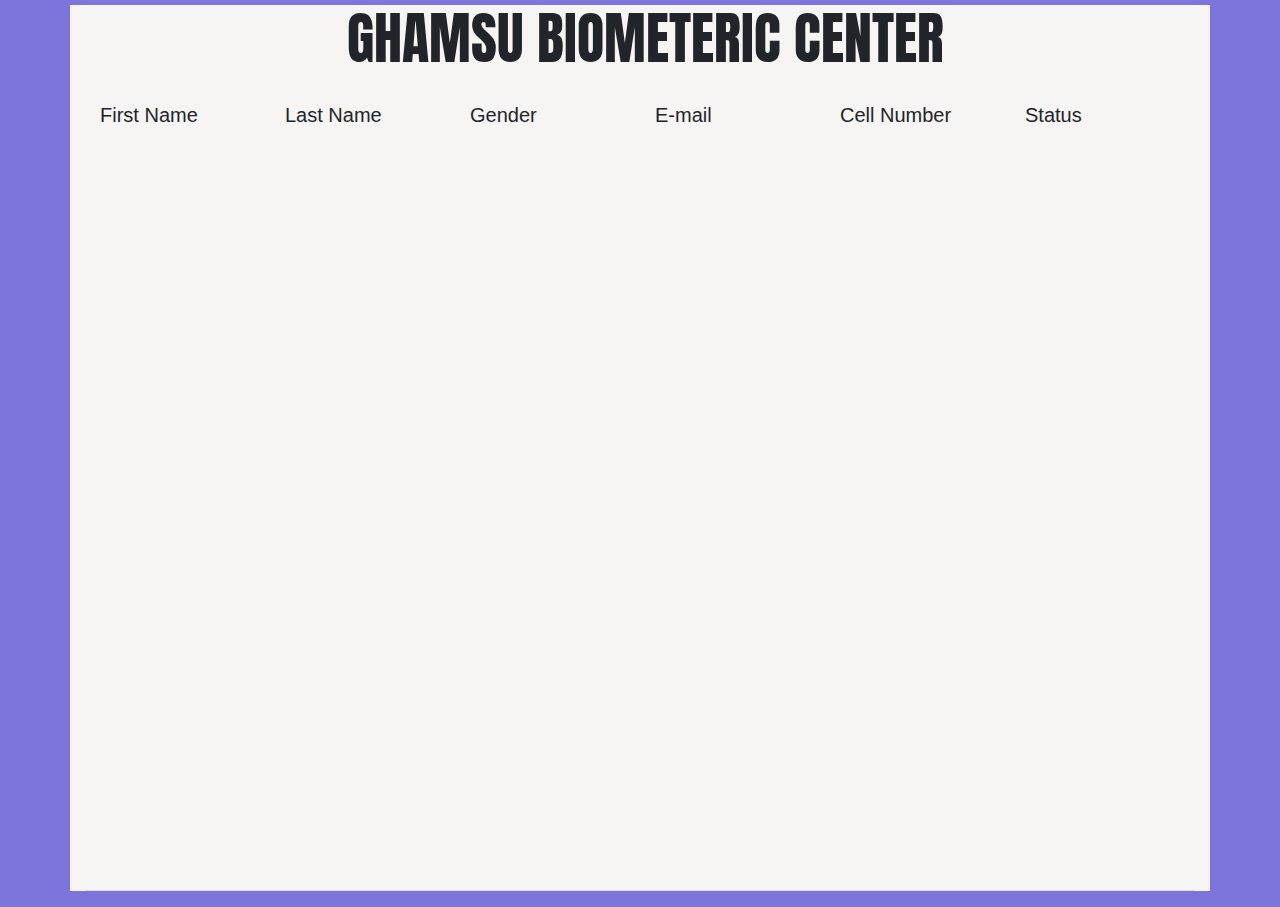
<file: GHAMSU/index.html>
<!DOCTYPE html>
<html>

<head>
    <link href="css/bootstrap.css" rel="stylesheet" type="text/css">
    <link href="css/font.css" rel="stylesheet" type="text/css">
    <script src="js/Bootstrapjquery.js"></script>
    <script src="js/Propper.js"></script>
    <script src="js/bootstrap.js"></script>

    <link href="css/style.css" rel="stylesheet" type="text/css">
    <link href="https://fonts.googleapis.com/css?family=Anton&display=swap" rel="stylesheet">
    <meta name="viewport" content="width=device-width, initial-scale=1">
    <title> BIOMETRIC PAGE </title>

    <style>

    </style>
</head>

<body>
    <div class="container head_main ">
        <div class="container-fluid head_bar display-4 ">
            <p>GHAMSU BIOMETERIC CENTER</p>
        </div>

        <div class="container-fluid head_body">
            <div class="row">
                <div class="col-md-2"> First Name </div>
                <div class="col-md-2"> Last Name </div>
                <div class="col-md-2"> Gender </div>
                <div class="col-md-2"> E-mail </div>
                <div class="col-md-2"> Cell Number </div>
                <div class="col-md-2"> Status </div>
            </div>
        </div>
        <hr/>
    </div>


</body>

</html>
</file>
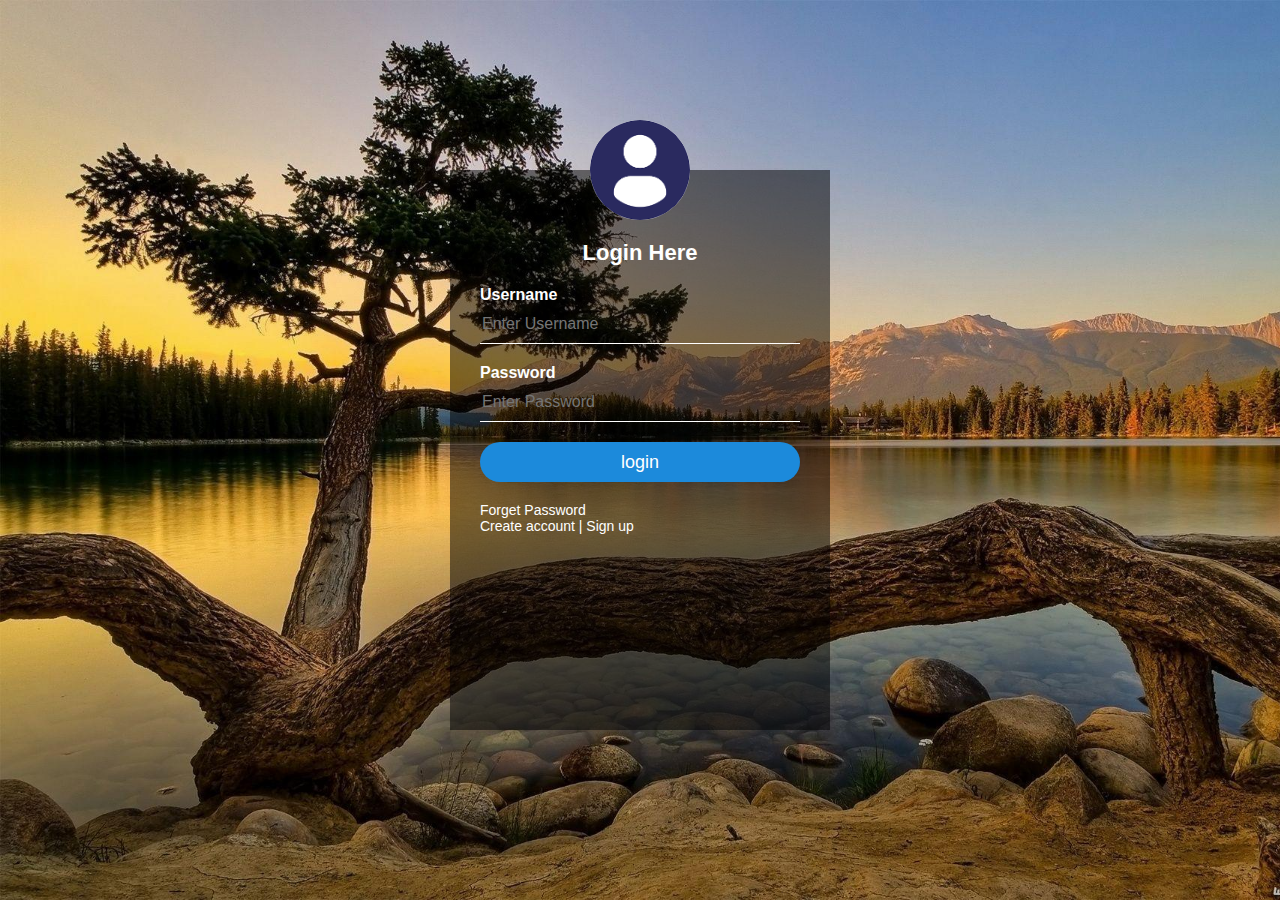
<file: LoginPage/index.html>
<DOCTYPE html>
<html> 
   <head>
     <title> Login Page </title>
	 <link rel="stylesheet" type="text/css" href="stylesheet.css" >
	 
   </head>
   <body>

     <div class="LoginBox">
	    <img src="images/login.png" alt="Login here" class="profile"/>
		
		<h1>Login Here </h1>
		<form>
		   <p> Username </p>
		   <input type="text" name="Username" placeholder="Enter Username" />
		   
		   <p> Password </p>
		   <input type="password" name="password" placeholder="Enter Password" />
		   
		   <input type="submit" name="psubmit" value="login"/>
		   <a href="#"> Forget Password </a>  <br />
		    <a href="forms.html"> Create account | Sign up </a>
		</form>
	 </div>
   </body>
   </html>
</file>
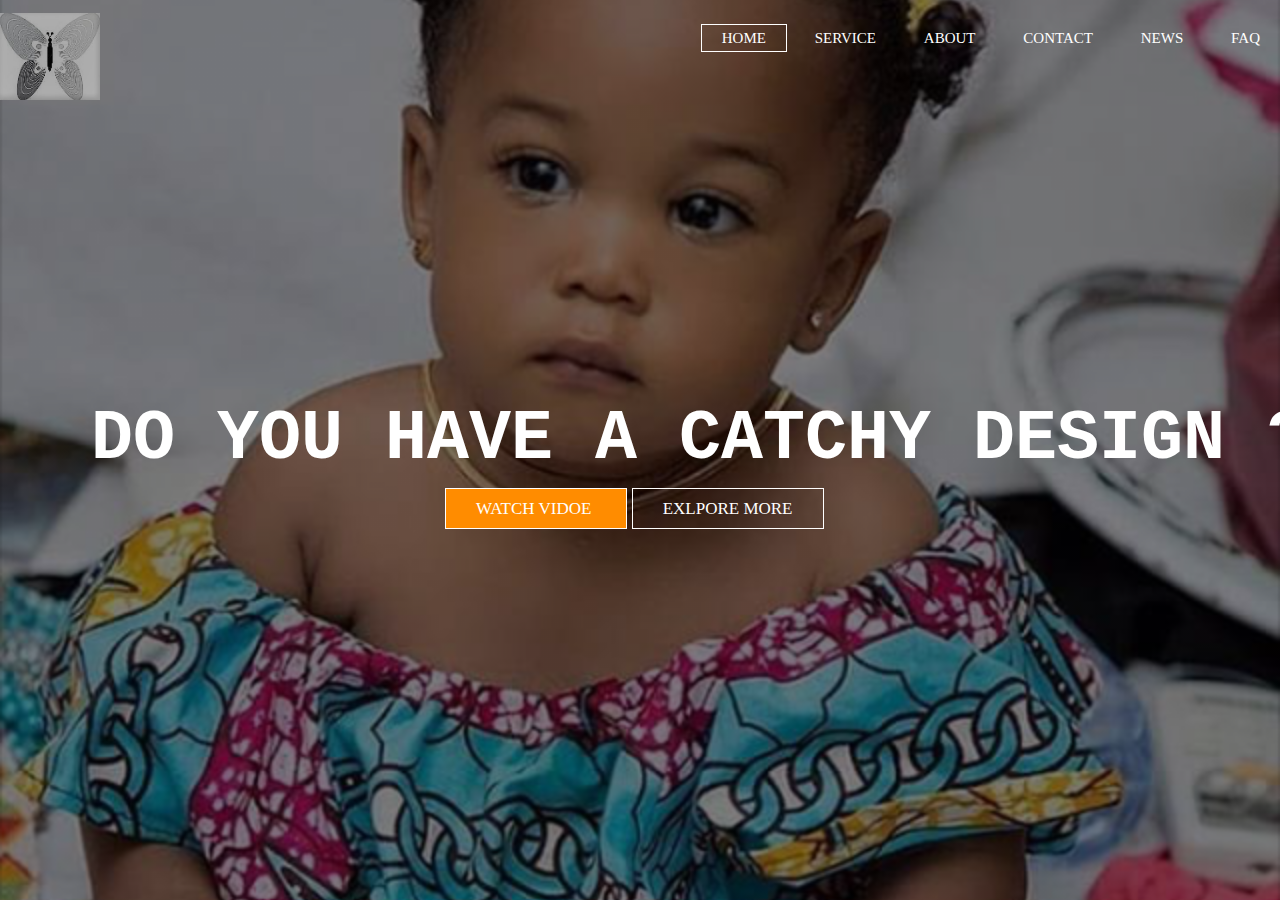
<file: Webpage/index.html>
<!DOCTYPE html>
<html>
 <head>
    <title> Webpage | Homepage </title>
	<link rel="stylesheet" href="style.css" type="text/css" />
 </head>
 <body>
	<header> 
	  
	   <div class="navbar" >
	       <div id="logo" >
	         <img src="images/butterfly1.jpg" alt="logo" />  
	       </div>
	   
	     <ul class="row">
		   <li class="active" > <a href="#" > HOME </a> </li>
		   <li class="active1"> <a href="#" > SERVICE </a> </li>
		   <li class="active1"> <a href="#" > ABOUT </a> </li>
		   <li class="active1"> <a href="#" > CONTACT </a> </li>
		   <li class="active1"> <a href="#" > NEWS </a> </li>
		   <li class="active1"> <a href="#" > FAQ </a> </li>
		 </ul>
	   </div> 
	   
	   <div class="hero">
	      <h1> Do you have a catchy design ? </h1>
		  
		  <div class="button">
		    <a href="#"  class="btn btn-one"> Watch Vidoe </a>
		    <a href="#"  class="btn btn-two"> Exlpore More </a>
		  </div> 
	   </div>
	   
	</header>
 </body>
</html>
</file>
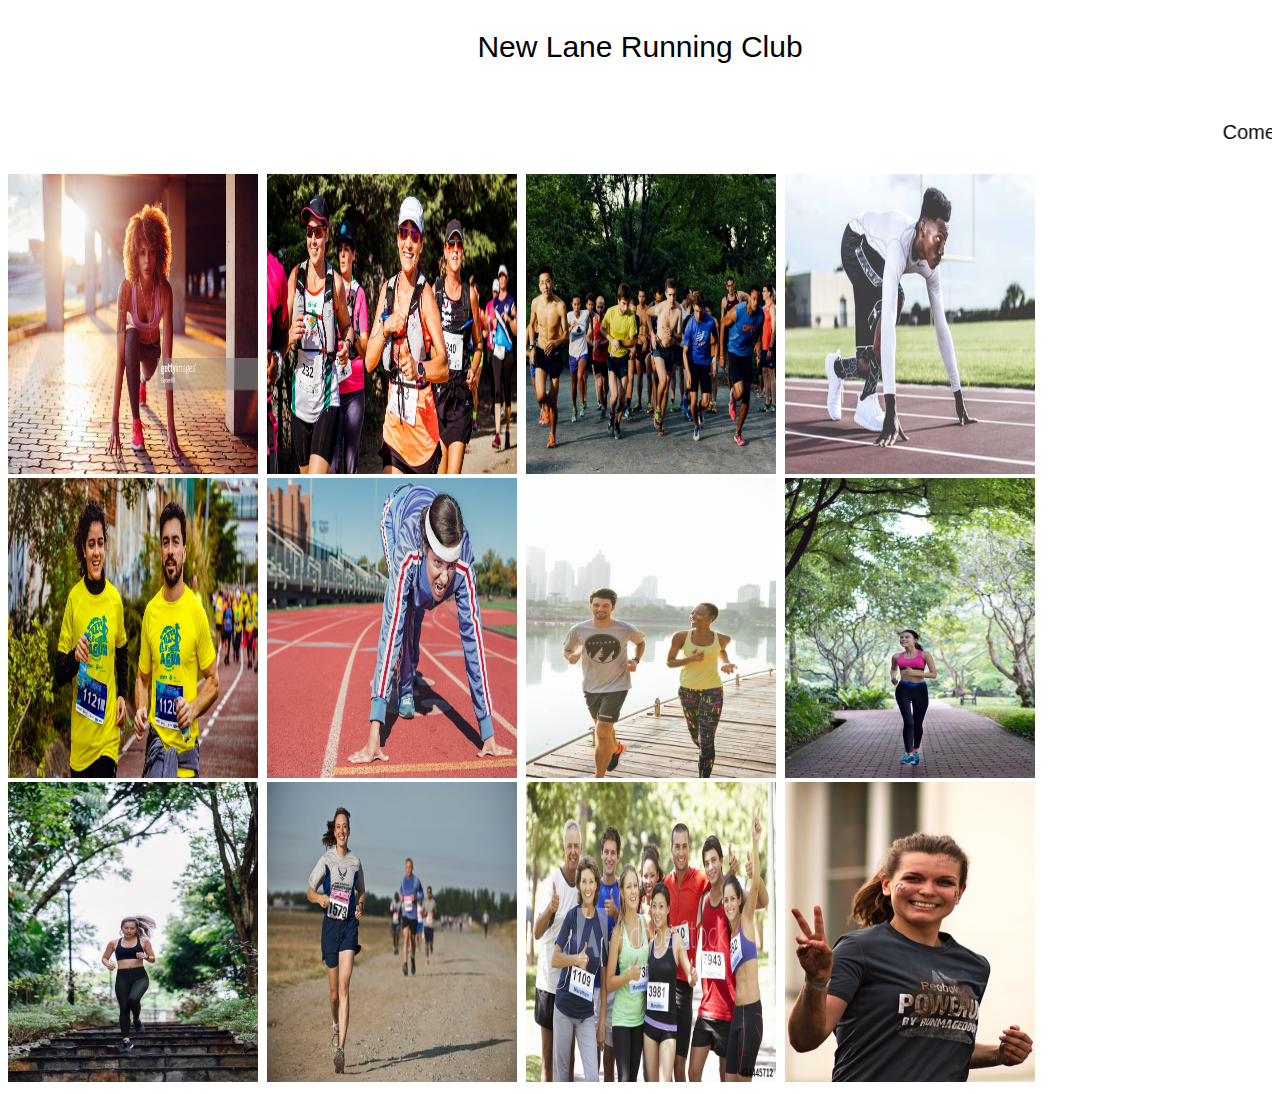
<file: Isaac/images.html>
<!DOCTYPE html>
<html>
<head>
<title> Images </title>
<link rel="stylesheet" href="imageStyle.css" type="text/css"/>
</head>

<body>
   <h3> New Lane Running Club </h3> 
    <marquee> <h4>Come Join Us Be The Best In The Whole Wide World...</h4></marquee>
    <div class="gallery">
    <img src="images/image3.jpg" class="gallery1" alt="gallery" width="250px" height="300px">
    <img src="images/image10.jpeg" alt="gallery" width="250px" height="300px">
    <img src="images/NYC.jpg" alt="gallery" width="250px" height="300px">
    <img src="images/pexels.jpeg" alt="gallery" width="250px" height="300px">
    <img src="images/image9.jpeg" alt="gallery" width="250px" height="300px">
        
    <img src="images/image14.jpg" alt="gallery" width="250px" height="300px">
    <img src="images/image11.jpeg" alt="gallery" width="250px" height="300px">
    <img src="images/pexels-photo.jpeg" alt="gallery" width="250px" height="300px">
    <img src="images/pexels-photo1.jpeg" alt="gallery" width="250px" height="300px">
    <img src="images/runner.jpg" alt="gallery" width="250px" height="300px">
    <img src="images/WR5.jpg" alt="gallery" width="250px" height="300px">
    <img src="images/image7.jpeg" alt="gallery" width="250px" height="300px">
    </div>
</body>
</html>
</file>
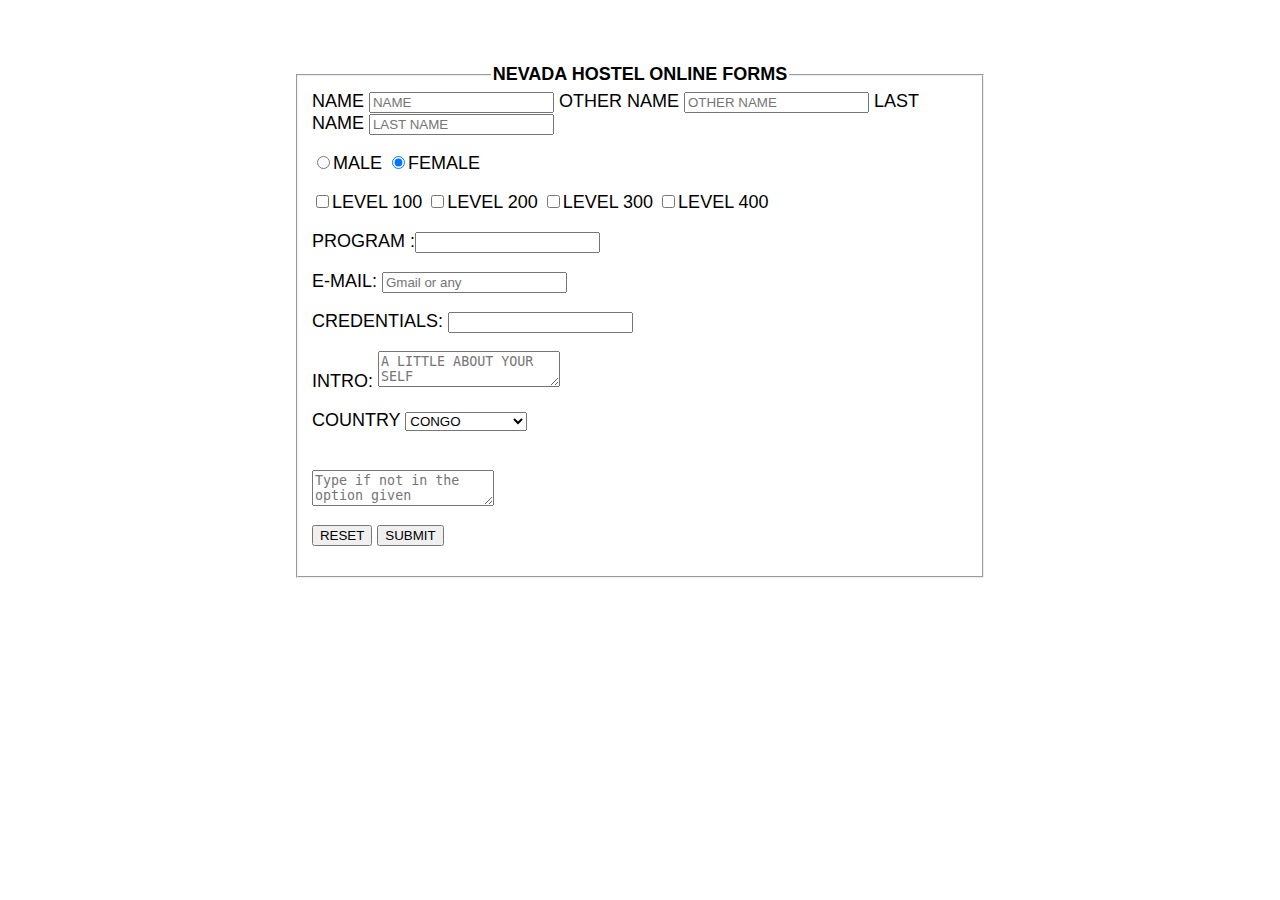
<file: LoginPage/forms.html>
<!DOCTYPY html>
<html>

 <head>
 <title> forms</title> 
 <link rel="stylesheet" type="text/css" href="styleform.css" >
 </head>

 <body>
 <form action="val.php" method="post">
 <fieldset>
       <legend><strong> NEVADA HOSTEL ONLINE FORMS </strong> </legend>
   <label for="name">NAME</label>
   <input type="text"  placeholder="NAME" maximumlength="10">
   <label for="name">OTHER NAME</label>
   <input type="text"  placeholder="OTHER NAME" maximumlength="10">
   <label for="name">LAST NAME</label>
   <input type="text"  placeholder="LAST NAME" maximumlength="10"><br />
   
<p><input type="radio" name="gender" value="male" checked>MALE
   <input type="radio" name="gender" value="female" checked>FEMALE </p>
   
<p><input type="checkbox" name="checked" value="checked" >LEVEL 100
   <input type="checkbox" name="checked">LEVEL 200
   <input type="checkbox" name="checked">LEVEL 300
   <input type="checkbox" name="checked">LEVEL 400</p>
   
<p>PROGRAM :<input type="text" ></p>
 <p> E-MAIL: <input type="text"placeholder="Gmail or any"></p>
   CREDENTIALS: <input type="password"></p>
   
  INTRO: <textarea placeholder="A LITTLE ABOUT YOUR SELF"></textarea><br />
  

<p><label for="country">COUNTRY</country>  
  <select>
      <option>GHANA</option>
	  <option>NIGERIA</option>
	  <option>ANGOLA</option>
	  <option>SOUTH AFRICA</option>
	  <option selected>CONGO</option>
  </select><p>
  
<br /> <textarea placeholder="Type if not in the option given"></textarea>

<p><input type="reset" value="RESET">
  <input type="submit" value="SUBMIT"></p>
  
  </fieldset>
 </form>
 </body>
</html>
</file>
<file: GHAMSU/css/style.css>
body {
    background-color: #7d75db;
}

.head_main {
    background-color: #f7f4f4;
}

.head_bar {
    background-color: #f7f4f4;
    height: 10vh;
    text-align: center;
    font-family: 'Anton', sans-serif;
    margin: 5px 5px;
}

.head_body {
    background-color: #f7f4f4;
    height: 86vh;
    font-size: 20px;
}
</file>
<file: Webpage/style.css>
*{
	margin:0px;
	padding:0px;
}
header{
	background-image:linear-gradient(rgba(0,0,0,0.5), rgba(0,0,0,0.5)),url(images/design.png);
	height:100vh;
	background-position:center;
	background-size:cover;
}

.row{
	float:right;
	list-style:none;
	margin-top:30px;
}

.row li{
	display:inline-block;
}

.row li a{
	color:white;
	text-decoration:none;
	padding:5px 20px;
	font-family:"roboto",san-serif;
	font-size:15px;
}

.row li.active a{
	border:1px solid white;
}

.row li a:hover{
	border:1px solid white;
}

#logo img{
	height:auto;
	width:100px;
	float:left;
	margin-top:13px;
}
body{
	font-family:monospace;
}

.navbar{
	max-width:1400px;
	margin:auto;
}

.hero{
	position:absolute;
	width:1400px;
	margin-left:0px;
	margin-top:0px;
}

h1{
	color:white;
	text-transform:uppercase;
	font-size:70px;
	text-align:center;
	margin-top:400px;
}

.button{
	margin-top:20px;
	margin-left:440px;
}
.btn{
	border:1px solid white;
	padding:10px 30px;
	color:white;
	text-decoration:none;
	margin-left:5px;
	font-size:17px;
	text-transform:uppercase;
}

.btn-one{
	background-color:darkorange;
	font-family:"Roboto",san-serif;
}

.btn-two{
  font-family:"Roboto",san-serif;	
}

.btn-two:hover{
  background-color:darkorange;
  transition:all 0.5s ease-in;	
}
</file>
<file: Isaac/imageStyle.css>
h3{
    text-align-last: center;
    font-family: "roboto",sans-serif;
    font-weight: 100;
    font-size: 30px;
}
h4{
    font-family: "roboto",sans-serif;
    font-weight: 200;
    font-size: 20px;
}

img {
    postion: relative;
}

.gallery{
    transition: width 2s,height 2s;
    transition-delay: 0.005s;
    transition-timing-function: ease-in-out;
    
}

img{
    margin-right: 5px;
}

img:hover{
    width:350px;
    height:350px;border-radius: 20px;
    transition:all 0.5s ease-in;
}
</file>
<file: LoginPage/styleform.css>
body{
  margin:0px;
  padding:0px;
  font-family:sans-serif;
}

form{
	margin-top:5%;
	margin-bottom:10%;
	margin-left:23%;
	margin-right:23%;
	font-size:large;
}

legend{
	text-align:center;
	font-size:large;
}
</file>
<file: GHAMSU/css/font.css>
/*!
 *  Font Awesome 4.7.0 by @davegandy - http://fontawesome.io - @fontawesome
 *  License - http://fontawesome.io/license (Font: SIL OFL 1.1, CSS: MIT License)
 */@font-face{font-family:'FontAwesome';src:url('../fonts/fontawesome-webfont.eot?v=4.7.0');src:url('../fonts/fontawesome-webfont.eot?#iefix&v=4.7.0') format('embedded-opentype'),url('../fonts/fontawesome-webfont.woff2?v=4.7.0') format('woff2'),url('../fonts/fontawesome-webfont.woff?v=4.7.0') format('woff'),url('../fonts/fontawesome-webfont.ttf?v=4.7.0') format('truetype'),url('../fonts/fontawesome-webfont.svg?v=4.7.0#fontawesomeregular') format('svg');font-weight:normal;font-style:normal}.fa{display:inline-block;font:normal normal normal 14px/1 FontAwesome;font-size:inherit;text-rendering:auto;-webkit-font-smoothing:antialiased;-moz-osx-font-smoothing:grayscale}.fa-lg{font-size:1.33333333em;line-height:.75em;vertical-align:-15%}.fa-2x{font-size:2em}.fa-3x{font-size:3em}.fa-4x{font-size:4em}.fa-5x{font-size:5em}.fa-fw{width:1.28571429em;text-align:center}.fa-ul{padding-left:0;margin-left:2.14285714em;list-style-type:none}.fa-ul>li{position:relative}.fa-li{position:absolute;left:-2.14285714em;width:2.14285714em;top:.14285714em;text-align:center}.fa-li.fa-lg{left:-1.85714286em}.fa-border{padding:.2em .25em .15em;border:solid .08em #eee;border-radius:.1em}.fa-pull-left{float:left}.fa-pull-right{float:right}.fa.fa-pull-left{margin-right:.3em}.fa.fa-pull-right{margin-left:.3em}.pull-right{float:right}.pull-left{float:left}.fa.pull-left{margin-right:.3em}.fa.pull-right{margin-left:.3em}.fa-spin{-webkit-animation:fa-spin 2s infinite linear;animation:fa-spin 2s infinite linear}.fa-pulse{-webkit-animation:fa-spin 1s infinite steps(8);animation:fa-spin 1s infinite steps(8)}@-webkit-keyframes fa-spin{0%{-webkit-transform:rotate(0deg);transform:rotate(0deg)}100%{-webkit-transform:rotate(359deg);transform:rotate(359deg)}}@keyframes fa-spin{0%{-webkit-transform:rotate(0deg);transform:rotate(0deg)}100%{-webkit-transform:rotate(359deg);transform:rotate(359deg)}}.fa-rotate-90{-ms-filter:"progid:DXImageTransform.Microsoft.BasicImage(rotation=1)";-webkit-transform:rotate(90deg);-ms-transform:rotate(90deg);transform:rotate(90deg)}.fa-rotate-180{-ms-filter:"progid:DXImageTransform.Microsoft.BasicImage(rotation=2)";-webkit-transform:rotate(180deg);-ms-transform:rotate(180deg);transform:rotate(180deg)}.fa-rotate-270{-ms-filter:"progid:DXImageTransform.Microsoft.BasicImage(rotation=3)";-webkit-transform:rotate(270deg);-ms-transform:rotate(270deg);transform:rotate(270deg)}.fa-flip-horizontal{-ms-filter:"progid:DXImageTransform.Microsoft.BasicImage(rotation=0, mirror=1)";-webkit-transform:scale(-1, 1);-ms-transform:scale(-1, 1);transform:scale(-1, 1)}.fa-flip-vertical{-ms-filter:"progid:DXImageTransform.Microsoft.BasicImage(rotation=2, mirror=1)";-webkit-transform:scale(1, -1);-ms-transform:scale(1, -1);transform:scale(1, -1)}:root .fa-rotate-90,:root .fa-rotate-180,:root .fa-rotate-270,:root .fa-flip-horizontal,:root .fa-flip-vertical{filter:none}.fa-stack{position:relative;display:inline-block;width:2em;height:2em;line-height:2em;vertical-align:middle}.fa-stack-1x,.fa-stack-2x{position:absolute;left:0;width:100%;text-align:center}.fa-stack-1x{line-height:inherit}.fa-stack-2x{font-size:2em}.fa-inverse{color:#fff}.fa-glass:before{content:"\f000"}.fa-music:before{content:"\f001"}.fa-search:before{content:"\f002"}.fa-envelope-o:before{content:"\f003"}.fa-heart:before{content:"\f004"}.fa-star:before{content:"\f005"}.fa-star-o:before{content:"\f006"}.fa-user:before{content:"\f007"}.fa-film:before{content:"\f008"}.fa-th-large:before{content:"\f009"}.fa-th:before{content:"\f00a"}.fa-th-list:before{content:"\f00b"}.fa-check:before{content:"\f00c"}.fa-remove:before,.fa-close:before,.fa-times:before{content:"\f00d"}.fa-search-plus:before{content:"\f00e"}.fa-search-minus:before{content:"\f010"}.fa-power-off:before{content:"\f011"}.fa-signal:before{content:"\f012"}.fa-gear:before,.fa-cog:before{content:"\f013"}.fa-trash-o:before{content:"\f014"}.fa-home:before{content:"\f015"}.fa-file-o:before{content:"\f016"}.fa-clock-o:before{content:"\f017"}.fa-road:before{content:"\f018"}.fa-download:before{content:"\f019"}.fa-arrow-circle-o-down:before{content:"\f01a"}.fa-arrow-circle-o-up:before{content:"\f01b"}.fa-inbox:before{content:"\f01c"}.fa-play-circle-o:before{content:"\f01d"}.fa-rotate-right:before,.fa-repeat:before{content:"\f01e"}.fa-refresh:before{content:"\f021"}.fa-list-alt:before{content:"\f022"}.fa-lock:before{content:"\f023"}.fa-flag:before{content:"\f024"}.fa-headphones:before{content:"\f025"}.fa-volume-off:before{content:"\f026"}.fa-volume-down:before{content:"\f027"}.fa-volume-up:before{content:"\f028"}.fa-qrcode:before{content:"\f029"}.fa-barcode:before{content:"\f02a"}.fa-tag:before{content:"\f02b"}.fa-tags:before{content:"\f02c"}.fa-book:before{content:"\f02d"}.fa-bookmark:before{content:"\f02e"}.fa-print:before{content:"\f02f"}.fa-camera:before{content:"\f030"}.fa-font:before{content:"\f031"}.fa-bold:before{content:"\f032"}.fa-italic:before{content:"\f033"}.fa-text-height:before{content:"\f034"}.fa-text-width:before{content:"\f035"}.fa-align-left:before{content:"\f036"}.fa-align-center:before{content:"\f037"}.fa-align-right:before{content:"\f038"}.fa-align-justify:before{content:"\f039"}.fa-list:before{content:"\f03a"}.fa-dedent:before,.fa-outdent:before{content:"\f03b"}.fa-indent:before{content:"\f03c"}.fa-video-camera:before{content:"\f03d"}.fa-photo:before,.fa-image:before,.fa-picture-o:before{content:"\f03e"}.fa-pencil:before{content:"\f040"}.fa-map-marker:before{content:"\f041"}.fa-adjust:before{content:"\f042"}.fa-tint:before{content:"\f043"}.fa-edit:before,.fa-pencil-square-o:before{content:"\f044"}.fa-share-square-o:before{content:"\f045"}.fa-check-square-o:before{content:"\f046"}.fa-arrows:before{content:"\f047"}.fa-step-backward:before{content:"\f048"}.fa-fast-backward:before{content:"\f049"}.fa-backward:before{content:"\f04a"}.fa-play:before{content:"\f04b"}.fa-pause:before{content:"\f04c"}.fa-stop:before{content:"\f04d"}.fa-forward:before{content:"\f04e"}.fa-fast-forward:before{content:"\f050"}.fa-step-forward:before{content:"\f051"}.fa-eject:before{content:"\f052"}.fa-chevron-left:before{content:"\f053"}.fa-chevron-right:before{content:"\f054"}.fa-plus-circle:before{content:"\f055"}.fa-minus-circle:before{content:"\f056"}.fa-times-circle:before{content:"\f057"}.fa-check-circle:before{content:"\f058"}.fa-question-circle:before{content:"\f059"}.fa-info-circle:before{content:"\f05a"}.fa-crosshairs:before{content:"\f05b"}.fa-times-circle-o:before{content:"\f05c"}.fa-check-circle-o:before{content:"\f05d"}.fa-ban:before{content:"\f05e"}.fa-arrow-left:before{content:"\f060"}.fa-arrow-right:before{content:"\f061"}.fa-arrow-up:before{content:"\f062"}.fa-arrow-down:before{content:"\f063"}.fa-mail-forward:before,.fa-share:before{content:"\f064"}.fa-expand:before{content:"\f065"}.fa-compress:before{content:"\f066"}.fa-plus:before{content:"\f067"}.fa-minus:before{content:"\f068"}.fa-asterisk:before{content:"\f069"}.fa-exclamation-circle:before{content:"\f06a"}.fa-gift:before{content:"\f06b"}.fa-leaf:before{content:"\f06c"}.fa-fire:before{content:"\f06d"}.fa-eye:before{content:"\f06e"}.fa-eye-slash:before{content:"\f070"}.fa-warning:before,.fa-exclamation-triangle:before{content:"\f071"}.fa-plane:before{content:"\f072"}.fa-calendar:before{content:"\f073"}.fa-random:before{content:"\f074"}.fa-comment:before{content:"\f075"}.fa-magnet:before{content:"\f076"}.fa-chevron-up:before{content:"\f077"}.fa-chevron-down:before{content:"\f078"}.fa-retweet:before{content:"\f079"}.fa-shopping-cart:before{content:"\f07a"}.fa-folder:before{content:"\f07b"}.fa-folder-open:before{content:"\f07c"}.fa-arrows-v:before{content:"\f07d"}.fa-arrows-h:before{content:"\f07e"}.fa-bar-chart-o:before,.fa-bar-chart:before{content:"\f080"}.fa-twitter-square:before{content:"\f081"}.fa-facebook-square:before{content:"\f082"}.fa-camera-retro:before{content:"\f083"}.fa-key:before{content:"\f084"}.fa-gears:before,.fa-cogs:before{content:"\f085"}.fa-comments:before{content:"\f086"}.fa-thumbs-o-up:before{content:"\f087"}.fa-thumbs-o-down:before{content:"\f088"}.fa-star-half:before{content:"\f089"}.fa-heart-o:before{content:"\f08a"}.fa-sign-out:before{content:"\f08b"}.fa-linkedin-square:before{content:"\f08c"}.fa-thumb-tack:before{content:"\f08d"}.fa-external-link:before{content:"\f08e"}.fa-sign-in:before{content:"\f090"}.fa-trophy:before{content:"\f091"}.fa-github-square:before{content:"\f092"}.fa-upload:before{content:"\f093"}.fa-lemon-o:before{content:"\f094"}.fa-phone:before{content:"\f095"}.fa-square-o:before{content:"\f096"}.fa-bookmark-o:before{content:"\f097"}.fa-phone-square:before{content:"\f098"}.fa-twitter:before{content:"\f099"}.fa-facebook-f:before,.fa-facebook:before{content:"\f09a"}.fa-github:before{content:"\f09b"}.fa-unlock:before{content:"\f09c"}.fa-credit-card:before{content:"\f09d"}.fa-feed:before,.fa-rss:before{content:"\f09e"}.fa-hdd-o:before{content:"\f0a0"}.fa-bullhorn:before{content:"\f0a1"}.fa-bell:before{content:"\f0f3"}.fa-certificate:before{content:"\f0a3"}.fa-hand-o-right:before{content:"\f0a4"}.fa-hand-o-left:before{content:"\f0a5"}.fa-hand-o-up:before{content:"\f0a6"}.fa-hand-o-down:before{content:"\f0a7"}.fa-arrow-circle-left:before{content:"\f0a8"}.fa-arrow-circle-right:before{content:"\f0a9"}.fa-arrow-circle-up:before{content:"\f0aa"}.fa-arrow-circle-down:before{content:"\f0ab"}.fa-globe:before{content:"\f0ac"}.fa-wrench:before{content:"\f0ad"}.fa-tasks:before{content:"\f0ae"}.fa-filter:before{content:"\f0b0"}.fa-briefcase:before{content:"\f0b1"}.fa-arrows-alt:before{content:"\f0b2"}.fa-group:before,.fa-users:before{content:"\f0c0"}.fa-chain:before,.fa-link:before{content:"\f0c1"}.fa-cloud:before{content:"\f0c2"}.fa-flask:before{content:"\f0c3"}.fa-cut:before,.fa-scissors:before{content:"\f0c4"}.fa-copy:before,.fa-files-o:before{content:"\f0c5"}.fa-paperclip:before{content:"\f0c6"}.fa-save:before,.fa-floppy-o:before{content:"\f0c7"}.fa-square:before{content:"\f0c8"}.fa-navicon:before,.fa-reorder:before,.fa-bars:before{content:"\f0c9"}.fa-list-ul:before{content:"\f0ca"}.fa-list-ol:before{content:"\f0cb"}.fa-strikethrough:before{content:"\f0cc"}.fa-underline:before{content:"\f0cd"}.fa-table:before{content:"\f0ce"}.fa-magic:before{content:"\f0d0"}.fa-truck:before{content:"\f0d1"}.fa-pinterest:before{content:"\f0d2"}.fa-pinterest-square:before{content:"\f0d3"}.fa-google-plus-square:before{content:"\f0d4"}.fa-google-plus:before{content:"\f0d5"}.fa-money:before{content:"\f0d6"}.fa-caret-down:before{content:"\f0d7"}.fa-caret-up:before{content:"\f0d8"}.fa-caret-left:before{content:"\f0d9"}.fa-caret-right:before{content:"\f0da"}.fa-columns:before{content:"\f0db"}.fa-unsorted:before,.fa-sort:before{content:"\f0dc"}.fa-sort-down:before,.fa-sort-desc:before{content:"\f0dd"}.fa-sort-up:before,.fa-sort-asc:before{content:"\f0de"}.fa-envelope:before{content:"\f0e0"}.fa-linkedin:before{content:"\f0e1"}.fa-rotate-left:before,.fa-undo:before{content:"\f0e2"}.fa-legal:before,.fa-gavel:before{content:"\f0e3"}.fa-dashboard:before,.fa-tachometer:before{content:"\f0e4"}.fa-comment-o:before{content:"\f0e5"}.fa-comments-o:before{content:"\f0e6"}.fa-flash:before,.fa-bolt:before{content:"\f0e7"}.fa-sitemap:before{content:"\f0e8"}.fa-umbrella:before{content:"\f0e9"}.fa-paste:before,.fa-clipboard:before{content:"\f0ea"}.fa-lightbulb-o:before{content:"\f0eb"}.fa-exchange:before{content:"\f0ec"}.fa-cloud-download:before{content:"\f0ed"}.fa-cloud-upload:before{content:"\f0ee"}.fa-user-md:before{content:"\f0f0"}.fa-stethoscope:before{content:"\f0f1"}.fa-suitcase:before{content:"\f0f2"}.fa-bell-o:before{content:"\f0a2"}.fa-coffee:before{content:"\f0f4"}.fa-cutlery:before{content:"\f0f5"}.fa-file-text-o:before{content:"\f0f6"}.fa-building-o:before{content:"\f0f7"}.fa-hospital-o:before{content:"\f0f8"}.fa-ambulance:before{content:"\f0f9"}.fa-medkit:before{content:"\f0fa"}.fa-fighter-jet:before{content:"\f0fb"}.fa-beer:before{content:"\f0fc"}.fa-h-square:before{content:"\f0fd"}.fa-plus-square:before{content:"\f0fe"}.fa-angle-double-left:before{content:"\f100"}.fa-angle-double-right:before{content:"\f101"}.fa-angle-double-up:before{content:"\f102"}.fa-angle-double-down:before{content:"\f103"}.fa-angle-left:before{content:"\f104"}.fa-angle-right:before{content:"\f105"}.fa-angle-up:before{content:"\f106"}.fa-angle-down:before{content:"\f107"}.fa-desktop:before{content:"\f108"}.fa-laptop:before{content:"\f109"}.fa-tablet:before{content:"\f10a"}.fa-mobile-phone:before,.fa-mobile:before{content:"\f10b"}.fa-circle-o:before{content:"\f10c"}.fa-quote-left:before{content:"\f10d"}.fa-quote-right:before{content:"\f10e"}.fa-spinner:before{content:"\f110"}.fa-circle:before{content:"\f111"}.fa-mail-reply:before,.fa-reply:before{content:"\f112"}.fa-github-alt:before{content:"\f113"}.fa-folder-o:before{content:"\f114"}.fa-folder-open-o:before{content:"\f115"}.fa-smile-o:before{content:"\f118"}.fa-frown-o:before{content:"\f119"}.fa-meh-o:before{content:"\f11a"}.fa-gamepad:before{content:"\f11b"}.fa-keyboard-o:before{content:"\f11c"}.fa-flag-o:before{content:"\f11d"}.fa-flag-checkered:before{content:"\f11e"}.fa-terminal:before{content:"\f120"}.fa-code:before{content:"\f121"}.fa-mail-reply-all:before,.fa-reply-all:before{content:"\f122"}.fa-star-half-empty:before,.fa-star-half-full:before,.fa-star-half-o:before{content:"\f123"}.fa-location-arrow:before{content:"\f124"}.fa-crop:before{content:"\f125"}.fa-code-fork:before{content:"\f126"}.fa-unlink:before,.fa-chain-broken:before{content:"\f127"}.fa-question:before{content:"\f128"}.fa-info:before{content:"\f129"}.fa-exclamation:before{content:"\f12a"}.fa-superscript:before{content:"\f12b"}.fa-subscript:before{content:"\f12c"}.fa-eraser:before{content:"\f12d"}.fa-puzzle-piece:before{content:"\f12e"}.fa-microphone:before{content:"\f130"}.fa-microphone-slash:before{content:"\f131"}.fa-shield:before{content:"\f132"}.fa-calendar-o:before{content:"\f133"}.fa-fire-extinguisher:before{content:"\f134"}.fa-rocket:before{content:"\f135"}.fa-maxcdn:before{content:"\f136"}.fa-chevron-circle-left:before{content:"\f137"}.fa-chevron-circle-right:before{content:"\f138"}.fa-chevron-circle-up:before{content:"\f139"}.fa-chevron-circle-down:before{content:"\f13a"}.fa-html5:before{content:"\f13b"}.fa-css3:before{content:"\f13c"}.fa-anchor:before{content:"\f13d"}.fa-unlock-alt:before{content:"\f13e"}.fa-bullseye:before{content:"\f140"}.fa-ellipsis-h:before{content:"\f141"}.fa-ellipsis-v:before{content:"\f142"}.fa-rss-square:before{content:"\f143"}.fa-play-circle:before{content:"\f144"}.fa-ticket:before{content:"\f145"}.fa-minus-square:before{content:"\f146"}.fa-minus-square-o:before{content:"\f147"}.fa-level-up:before{content:"\f148"}.fa-level-down:before{content:"\f149"}.fa-check-square:before{content:"\f14a"}.fa-pencil-square:before{content:"\f14b"}.fa-external-link-square:before{content:"\f14c"}.fa-share-square:before{content:"\f14d"}.fa-compass:before{content:"\f14e"}.fa-toggle-down:before,.fa-caret-square-o-down:before{content:"\f150"}.fa-toggle-up:before,.fa-caret-square-o-up:before{content:"\f151"}.fa-toggle-right:before,.fa-caret-square-o-right:before{content:"\f152"}.fa-euro:before,.fa-eur:before{content:"\f153"}.fa-gbp:before{content:"\f154"}.fa-dollar:before,.fa-usd:before{content:"\f155"}.fa-rupee:before,.fa-inr:before{content:"\f156"}.fa-cny:before,.fa-rmb:before,.fa-yen:before,.fa-jpy:before{content:"\f157"}.fa-ruble:before,.fa-rouble:before,.fa-rub:before{content:"\f158"}.fa-won:before,.fa-krw:before{content:"\f159"}.fa-bitcoin:before,.fa-btc:before{content:"\f15a"}.fa-file:before{content:"\f15b"}.fa-file-text:before{content:"\f15c"}.fa-sort-alpha-asc:before{content:"\f15d"}.fa-sort-alpha-desc:before{content:"\f15e"}.fa-sort-amount-asc:before{content:"\f160"}.fa-sort-amount-desc:before{content:"\f161"}.fa-sort-numeric-asc:before{content:"\f162"}.fa-sort-numeric-desc:before{content:"\f163"}.fa-thumbs-up:before{content:"\f164"}.fa-thumbs-down:before{content:"\f165"}.fa-youtube-square:before{content:"\f166"}.fa-youtube:before{content:"\f167"}.fa-xing:before{content:"\f168"}.fa-xing-square:before{content:"\f169"}.fa-youtube-play:before{content:"\f16a"}.fa-dropbox:before{content:"\f16b"}.fa-stack-overflow:before{content:"\f16c"}.fa-instagram:before{content:"\f16d"}.fa-flickr:before{content:"\f16e"}.fa-adn:before{content:"\f170"}.fa-bitbucket:before{content:"\f171"}.fa-bitbucket-square:before{content:"\f172"}.fa-tumblr:before{content:"\f173"}.fa-tumblr-square:before{content:"\f174"}.fa-long-arrow-down:before{content:"\f175"}.fa-long-arrow-up:before{content:"\f176"}.fa-long-arrow-left:before{content:"\f177"}.fa-long-arrow-right:before{content:"\f178"}.fa-apple:before{content:"\f179"}.fa-windows:before{content:"\f17a"}.fa-android:before{content:"\f17b"}.fa-linux:before{content:"\f17c"}.fa-dribbble:before{content:"\f17d"}.fa-skype:before{content:"\f17e"}.fa-foursquare:before{content:"\f180"}.fa-trello:before{content:"\f181"}.fa-female:before{content:"\f182"}.fa-male:before{content:"\f183"}.fa-gittip:before,.fa-gratipay:before{content:"\f184"}.fa-sun-o:before{content:"\f185"}.fa-moon-o:before{content:"\f186"}.fa-archive:before{content:"\f187"}.fa-bug:before{content:"\f188"}.fa-vk:before{content:"\f189"}.fa-weibo:before{content:"\f18a"}.fa-renren:before{content:"\f18b"}.fa-pagelines:before{content:"\f18c"}.fa-stack-exchange:before{content:"\f18d"}.fa-arrow-circle-o-right:before{content:"\f18e"}.fa-arrow-circle-o-left:before{content:"\f190"}.fa-toggle-left:before,.fa-caret-square-o-left:before{content:"\f191"}.fa-dot-circle-o:before{content:"\f192"}.fa-wheelchair:before{content:"\f193"}.fa-vimeo-square:before{content:"\f194"}.fa-turkish-lira:before,.fa-try:before{content:"\f195"}.fa-plus-square-o:before{content:"\f196"}.fa-space-shuttle:before{content:"\f197"}.fa-slack:before{content:"\f198"}.fa-envelope-square:before{content:"\f199"}.fa-wordpress:before{content:"\f19a"}.fa-openid:before{content:"\f19b"}.fa-institution:before,.fa-bank:before,.fa-university:before{content:"\f19c"}.fa-mortar-board:before,.fa-graduation-cap:before{content:"\f19d"}.fa-yahoo:before{content:"\f19e"}.fa-google:before{content:"\f1a0"}.fa-reddit:before{content:"\f1a1"}.fa-reddit-square:before{content:"\f1a2"}.fa-stumbleupon-circle:before{content:"\f1a3"}.fa-stumbleupon:before{content:"\f1a4"}.fa-delicious:before{content:"\f1a5"}.fa-digg:before{content:"\f1a6"}.fa-pied-piper-pp:before{content:"\f1a7"}.fa-pied-piper-alt:before{content:"\f1a8"}.fa-drupal:before{content:"\f1a9"}.fa-joomla:before{content:"\f1aa"}.fa-language:before{content:"\f1ab"}.fa-fax:before{content:"\f1ac"}.fa-building:before{content:"\f1ad"}.fa-child:before{content:"\f1ae"}.fa-paw:before{content:"\f1b0"}.fa-spoon:before{content:"\f1b1"}.fa-cube:before{content:"\f1b2"}.fa-cubes:before{content:"\f1b3"}.fa-behance:before{content:"\f1b4"}.fa-behance-square:before{content:"\f1b5"}.fa-steam:before{content:"\f1b6"}.fa-steam-square:before{content:"\f1b7"}.fa-recycle:before{content:"\f1b8"}.fa-automobile:before,.fa-car:before{content:"\f1b9"}.fa-cab:before,.fa-taxi:before{content:"\f1ba"}.fa-tree:before{content:"\f1bb"}.fa-spotify:before{content:"\f1bc"}.fa-deviantart:before{content:"\f1bd"}.fa-soundcloud:before{content:"\f1be"}.fa-database:before{content:"\f1c0"}.fa-file-pdf-o:before{content:"\f1c1"}.fa-file-word-o:before{content:"\f1c2"}.fa-file-excel-o:before{content:"\f1c3"}.fa-file-powerpoint-o:before{content:"\f1c4"}.fa-file-photo-o:before,.fa-file-picture-o:before,.fa-file-image-o:before{content:"\f1c5"}.fa-file-zip-o:before,.fa-file-archive-o:before{content:"\f1c6"}.fa-file-sound-o:before,.fa-file-audio-o:before{content:"\f1c7"}.fa-file-movie-o:before,.fa-file-video-o:before{content:"\f1c8"}.fa-file-code-o:before{content:"\f1c9"}.fa-vine:before{content:"\f1ca"}.fa-codepen:before{content:"\f1cb"}.fa-jsfiddle:before{content:"\f1cc"}.fa-life-bouy:before,.fa-life-buoy:before,.fa-life-saver:before,.fa-support:before,.fa-life-ring:before{content:"\f1cd"}.fa-circle-o-notch:before{content:"\f1ce"}.fa-ra:before,.fa-resistance:before,.fa-rebel:before{content:"\f1d0"}.fa-ge:before,.fa-empire:before{content:"\f1d1"}.fa-git-square:before{content:"\f1d2"}.fa-git:before{content:"\f1d3"}.fa-y-combinator-square:before,.fa-yc-square:before,.fa-hacker-news:before{content:"\f1d4"}.fa-tencent-weibo:before{content:"\f1d5"}.fa-qq:before{content:"\f1d6"}.fa-wechat:before,.fa-weixin:before{content:"\f1d7"}.fa-send:before,.fa-paper-plane:before{content:"\f1d8"}.fa-send-o:before,.fa-paper-plane-o:before{content:"\f1d9"}.fa-history:before{content:"\f1da"}.fa-circle-thin:before{content:"\f1db"}.fa-header:before{content:"\f1dc"}.fa-paragraph:before{content:"\f1dd"}.fa-sliders:before{content:"\f1de"}.fa-share-alt:before{content:"\f1e0"}.fa-share-alt-square:before{content:"\f1e1"}.fa-bomb:before{content:"\f1e2"}.fa-soccer-ball-o:before,.fa-futbol-o:before{content:"\f1e3"}.fa-tty:before{content:"\f1e4"}.fa-binoculars:before{content:"\f1e5"}.fa-plug:before{content:"\f1e6"}.fa-slideshare:before{content:"\f1e7"}.fa-twitch:before{content:"\f1e8"}.fa-yelp:before{content:"\f1e9"}.fa-newspaper-o:before{content:"\f1ea"}.fa-wifi:before{content:"\f1eb"}.fa-calculator:before{content:"\f1ec"}.fa-paypal:before{content:"\f1ed"}.fa-google-wallet:before{content:"\f1ee"}.fa-cc-visa:before{content:"\f1f0"}.fa-cc-mastercard:before{content:"\f1f1"}.fa-cc-discover:before{content:"\f1f2"}.fa-cc-amex:before{content:"\f1f3"}.fa-cc-paypal:before{content:"\f1f4"}.fa-cc-stripe:before{content:"\f1f5"}.fa-bell-slash:before{content:"\f1f6"}.fa-bell-slash-o:before{content:"\f1f7"}.fa-trash:before{content:"\f1f8"}.fa-copyright:before{content:"\f1f9"}.fa-at:before{content:"\f1fa"}.fa-eyedropper:before{content:"\f1fb"}.fa-paint-brush:before{content:"\f1fc"}.fa-birthday-cake:before{content:"\f1fd"}.fa-area-chart:before{content:"\f1fe"}.fa-pie-chart:before{content:"\f200"}.fa-line-chart:before{content:"\f201"}.fa-lastfm:before{content:"\f202"}.fa-lastfm-square:before{content:"\f203"}.fa-toggle-off:before{content:"\f204"}.fa-toggle-on:before{content:"\f205"}.fa-bicycle:before{content:"\f206"}.fa-bus:before{content:"\f207"}.fa-ioxhost:before{content:"\f208"}.fa-angellist:before{content:"\f209"}.fa-cc:before{content:"\f20a"}.fa-shekel:before,.fa-sheqel:before,.fa-ils:before{content:"\f20b"}.fa-meanpath:before{content:"\f20c"}.fa-buysellads:before{content:"\f20d"}.fa-connectdevelop:before{content:"\f20e"}.fa-dashcube:before{content:"\f210"}.fa-forumbee:before{content:"\f211"}.fa-leanpub:before{content:"\f212"}.fa-sellsy:before{content:"\f213"}.fa-shirtsinbulk:before{content:"\f214"}.fa-simplybuilt:before{content:"\f215"}.fa-skyatlas:before{content:"\f216"}.fa-cart-plus:before{content:"\f217"}.fa-cart-arrow-down:before{content:"\f218"}.fa-diamond:before{content:"\f219"}.fa-ship:before{content:"\f21a"}.fa-user-secret:before{content:"\f21b"}.fa-motorcycle:before{content:"\f21c"}.fa-street-view:before{content:"\f21d"}.fa-heartbeat:before{content:"\f21e"}.fa-venus:before{content:"\f221"}.fa-mars:before{content:"\f222"}.fa-mercury:before{content:"\f223"}.fa-intersex:before,.fa-transgender:before{content:"\f224"}.fa-transgender-alt:before{content:"\f225"}.fa-venus-double:before{content:"\f226"}.fa-mars-double:before{content:"\f227"}.fa-venus-mars:before{content:"\f228"}.fa-mars-stroke:before{content:"\f229"}.fa-mars-stroke-v:before{content:"\f22a"}.fa-mars-stroke-h:before{content:"\f22b"}.fa-neuter:before{content:"\f22c"}.fa-genderless:before{content:"\f22d"}.fa-facebook-official:before{content:"\f230"}.fa-pinterest-p:before{content:"\f231"}.fa-whatsapp:before{content:"\f232"}.fa-server:before{content:"\f233"}.fa-user-plus:before{content:"\f234"}.fa-user-times:before{content:"\f235"}.fa-hotel:before,.fa-bed:before{content:"\f236"}.fa-viacoin:before{content:"\f237"}.fa-train:before{content:"\f238"}.fa-subway:before{content:"\f239"}.fa-medium:before{content:"\f23a"}.fa-yc:before,.fa-y-combinator:before{content:"\f23b"}.fa-optin-monster:before{content:"\f23c"}.fa-opencart:before{content:"\f23d"}.fa-expeditedssl:before{content:"\f23e"}.fa-battery-4:before,.fa-battery:before,.fa-battery-full:before{content:"\f240"}.fa-battery-3:before,.fa-battery-three-quarters:before{content:"\f241"}.fa-battery-2:before,.fa-battery-half:before{content:"\f242"}.fa-battery-1:before,.fa-battery-quarter:before{content:"\f243"}.fa-battery-0:before,.fa-battery-empty:before{content:"\f244"}.fa-mouse-pointer:before{content:"\f245"}.fa-i-cursor:before{content:"\f246"}.fa-object-group:before{content:"\f247"}.fa-object-ungroup:before{content:"\f248"}.fa-sticky-note:before{content:"\f249"}.fa-sticky-note-o:before{content:"\f24a"}.fa-cc-jcb:before{content:"\f24b"}.fa-cc-diners-club:before{content:"\f24c"}.fa-clone:before{content:"\f24d"}.fa-balance-scale:before{content:"\f24e"}.fa-hourglass-o:before{content:"\f250"}.fa-hourglass-1:before,.fa-hourglass-start:before{content:"\f251"}.fa-hourglass-2:before,.fa-hourglass-half:before{content:"\f252"}.fa-hourglass-3:before,.fa-hourglass-end:before{content:"\f253"}.fa-hourglass:before{content:"\f254"}.fa-hand-grab-o:before,.fa-hand-rock-o:before{content:"\f255"}.fa-hand-stop-o:before,.fa-hand-paper-o:before{content:"\f256"}.fa-hand-scissors-o:before{content:"\f257"}.fa-hand-lizard-o:before{content:"\f258"}.fa-hand-spock-o:before{content:"\f259"}.fa-hand-pointer-o:before{content:"\f25a"}.fa-hand-peace-o:before{content:"\f25b"}.fa-trademark:before{content:"\f25c"}.fa-registered:before{content:"\f25d"}.fa-creative-commons:before{content:"\f25e"}.fa-gg:before{content:"\f260"}.fa-gg-circle:before{content:"\f261"}.fa-tripadvisor:before{content:"\f262"}.fa-odnoklassniki:before{content:"\f263"}.fa-odnoklassniki-square:before{content:"\f264"}.fa-get-pocket:before{content:"\f265"}.fa-wikipedia-w:before{content:"\f266"}.fa-safari:before{content:"\f267"}.fa-chrome:before{content:"\f268"}.fa-firefox:before{content:"\f269"}.fa-opera:before{content:"\f26a"}.fa-internet-explorer:before{content:"\f26b"}.fa-tv:before,.fa-television:before{content:"\f26c"}.fa-contao:before{content:"\f26d"}.fa-500px:before{content:"\f26e"}.fa-amazon:before{content:"\f270"}.fa-calendar-plus-o:before{content:"\f271"}.fa-calendar-minus-o:before{content:"\f272"}.fa-calendar-times-o:before{content:"\f273"}.fa-calendar-check-o:before{content:"\f274"}.fa-industry:before{content:"\f275"}.fa-map-pin:before{content:"\f276"}.fa-map-signs:before{content:"\f277"}.fa-map-o:before{content:"\f278"}.fa-map:before{content:"\f279"}.fa-commenting:before{content:"\f27a"}.fa-commenting-o:before{content:"\f27b"}.fa-houzz:before{content:"\f27c"}.fa-vimeo:before{content:"\f27d"}.fa-black-tie:before{content:"\f27e"}.fa-fonticons:before{content:"\f280"}.fa-reddit-alien:before{content:"\f281"}.fa-edge:before{content:"\f282"}.fa-credit-card-alt:before{content:"\f283"}.fa-codiepie:before{content:"\f284"}.fa-modx:before{content:"\f285"}.fa-fort-awesome:before{content:"\f286"}.fa-usb:before{content:"\f287"}.fa-product-hunt:before{content:"\f288"}.fa-mixcloud:before{content:"\f289"}.fa-scribd:before{content:"\f28a"}.fa-pause-circle:before{content:"\f28b"}.fa-pause-circle-o:before{content:"\f28c"}.fa-stop-circle:before{content:"\f28d"}.fa-stop-circle-o:before{content:"\f28e"}.fa-shopping-bag:before{content:"\f290"}.fa-shopping-basket:before{content:"\f291"}.fa-hashtag:before{content:"\f292"}.fa-bluetooth:before{content:"\f293"}.fa-bluetooth-b:before{content:"\f294"}.fa-percent:before{content:"\f295"}.fa-gitlab:before{content:"\f296"}.fa-wpbeginner:before{content:"\f297"}.fa-wpforms:before{content:"\f298"}.fa-envira:before{content:"\f299"}.fa-universal-access:before{content:"\f29a"}.fa-wheelchair-alt:before{content:"\f29b"}.fa-question-circle-o:before{content:"\f29c"}.fa-blind:before{content:"\f29d"}.fa-audio-description:before{content:"\f29e"}.fa-volume-control-phone:before{content:"\f2a0"}.fa-braille:before{content:"\f2a1"}.fa-assistive-listening-systems:before{content:"\f2a2"}.fa-asl-interpreting:before,.fa-american-sign-language-interpreting:before{content:"\f2a3"}.fa-deafness:before,.fa-hard-of-hearing:before,.fa-deaf:before{content:"\f2a4"}.fa-glide:before{content:"\f2a5"}.fa-glide-g:before{content:"\f2a6"}.fa-signing:before,.fa-sign-language:before{content:"\f2a7"}.fa-low-vision:before{content:"\f2a8"}.fa-viadeo:before{content:"\f2a9"}.fa-viadeo-square:before{content:"\f2aa"}.fa-snapchat:before{content:"\f2ab"}.fa-snapchat-ghost:before{content:"\f2ac"}.fa-snapchat-square:before{content:"\f2ad"}.fa-pied-piper:before{content:"\f2ae"}.fa-first-order:before{content:"\f2b0"}.fa-yoast:before{content:"\f2b1"}.fa-themeisle:before{content:"\f2b2"}.fa-google-plus-circle:before,.fa-google-plus-official:before{content:"\f2b3"}.fa-fa:before,.fa-font-awesome:before{content:"\f2b4"}.fa-handshake-o:before{content:"\f2b5"}.fa-envelope-open:before{content:"\f2b6"}.fa-envelope-open-o:before{content:"\f2b7"}.fa-linode:before{content:"\f2b8"}.fa-address-book:before{content:"\f2b9"}.fa-address-book-o:before{content:"\f2ba"}.fa-vcard:before,.fa-address-card:before{content:"\f2bb"}.fa-vcard-o:before,.fa-address-card-o:before{content:"\f2bc"}.fa-user-circle:before{content:"\f2bd"}.fa-user-circle-o:before{content:"\f2be"}.fa-user-o:before{content:"\f2c0"}.fa-id-badge:before{content:"\f2c1"}.fa-drivers-license:before,.fa-id-card:before{content:"\f2c2"}.fa-drivers-license-o:before,.fa-id-card-o:before{content:"\f2c3"}.fa-quora:before{content:"\f2c4"}.fa-free-code-camp:before{content:"\f2c5"}.fa-telegram:before{content:"\f2c6"}.fa-thermometer-4:before,.fa-thermometer:before,.fa-thermometer-full:before{content:"\f2c7"}.fa-thermometer-3:before,.fa-thermometer-three-quarters:before{content:"\f2c8"}.fa-thermometer-2:before,.fa-thermometer-half:before{content:"\f2c9"}.fa-thermometer-1:before,.fa-thermometer-quarter:before{content:"\f2ca"}.fa-thermometer-0:before,.fa-thermometer-empty:before{content:"\f2cb"}.fa-shower:before{content:"\f2cc"}.fa-bathtub:before,.fa-s15:before,.fa-bath:before{content:"\f2cd"}.fa-podcast:before{content:"\f2ce"}.fa-window-maximize:before{content:"\f2d0"}.fa-window-minimize:before{content:"\f2d1"}.fa-window-restore:before{content:"\f2d2"}.fa-times-rectangle:before,.fa-window-close:before{content:"\f2d3"}.fa-times-rectangle-o:before,.fa-window-close-o:before{content:"\f2d4"}.fa-bandcamp:before{content:"\f2d5"}.fa-grav:before{content:"\f2d6"}.fa-etsy:before{content:"\f2d7"}.fa-imdb:before{content:"\f2d8"}.fa-ravelry:before{content:"\f2d9"}.fa-eercast:before{content:"\f2da"}.fa-microchip:before{content:"\f2db"}.fa-snowflake-o:before{content:"\f2dc"}.fa-superpowers:before{content:"\f2dd"}.fa-wpexplorer:before{content:"\f2de"}.fa-meetup:before{content:"\f2e0"}.sr-only{position:absolute;width:1px;height:1px;padding:0;margin:-1px;overflow:hidden;clip:rect(0, 0, 0, 0);border:0}.sr-only-focusable:active,.sr-only-focusable:focus{position:static;width:auto;height:auto;margin:0;overflow:visible;clip:auto}
</file>
<file: LoginPage/stylesheet.css>
body{
  margin:0px;
  padding:0px;
  background:url(images/wall.jpg);  /* animated.png or backgroundpik.jpg*/
  background-size:cover;
  background-position:cover;
  font-family:sans-serif;
}

.LoginBox{
	width:320px;
    height:420;
    background:rgba(0,0,0,0.5);
    color:#fff;
    top:50%;
    left:50%;
    position:absolute;
    transform:translate(-50%,-50%);
    box-sizing:LoginBox;
    padding:70px 30px;   /* kind of maintain the size ,without the 30px the size becomes wider*/	
}

.profile{
	width:100px;
	height:100px;
	border-radius:50%;
	position:absolute;
	top:-50px;             /* divides profile on the LoginBox borfer  */
	left:calc(50% - 50px); /* center's the profile*/
}

h1{
	margin:0px;
	padding:0 0 20px;  /* ....... */
	text-align:center;
	font-size:22px;
}

.LoginBox p{
	margin:0px;
	padding:0;
	font-weight:bold;
}

.LoginBox input{
	width:100%;
	margin-bottom: 20px;
}

.LoginBox input[type="text"], input[type="password"]{
	border: none;
	border-bottom: 1px solid #fff ; /* ....... */ 
	background:transparent;
	outline: none;             /* ....... */
	height:40px;
	color:#fff;
	font-size:16px; 
} 

.LoginBox input[type="submit"]{
	border:none;
	outline: none;
	height: 40px;
	background:#1c8adb;   /* #1c8adb       ....... */
	color:#fff;
	font-size:18px;
	border-radius:20px;
}

.LoginBox input[type="submit"]:hover{
	cursor:pointer;        /* ....... */
	background: #39dc79;   /* #39dc79 ....... */
	color:#000;            /* #000 ....... */
}

.LoginBox a{
	text-decoration:none;
	font-size:14px;
	color:#fff;
}

.LoginBox a:hover{
	color:#39dc79;
}

@media(max-width:400px;){
	.LoginBox{
	width:300px;
    height:220;  
	}
}


@media(max-width:300px;){
	.LoginBox input[type="text"], input[type="password"]{
	border: none;
	border-bottom: 1px solid #fff ; /* ....... */ 
	background:transparent;
	outline: none;             /* ....... */
	height:40px;
	color:#fff;
	font-size:16px; 
    background:red;
}
}
</file>
